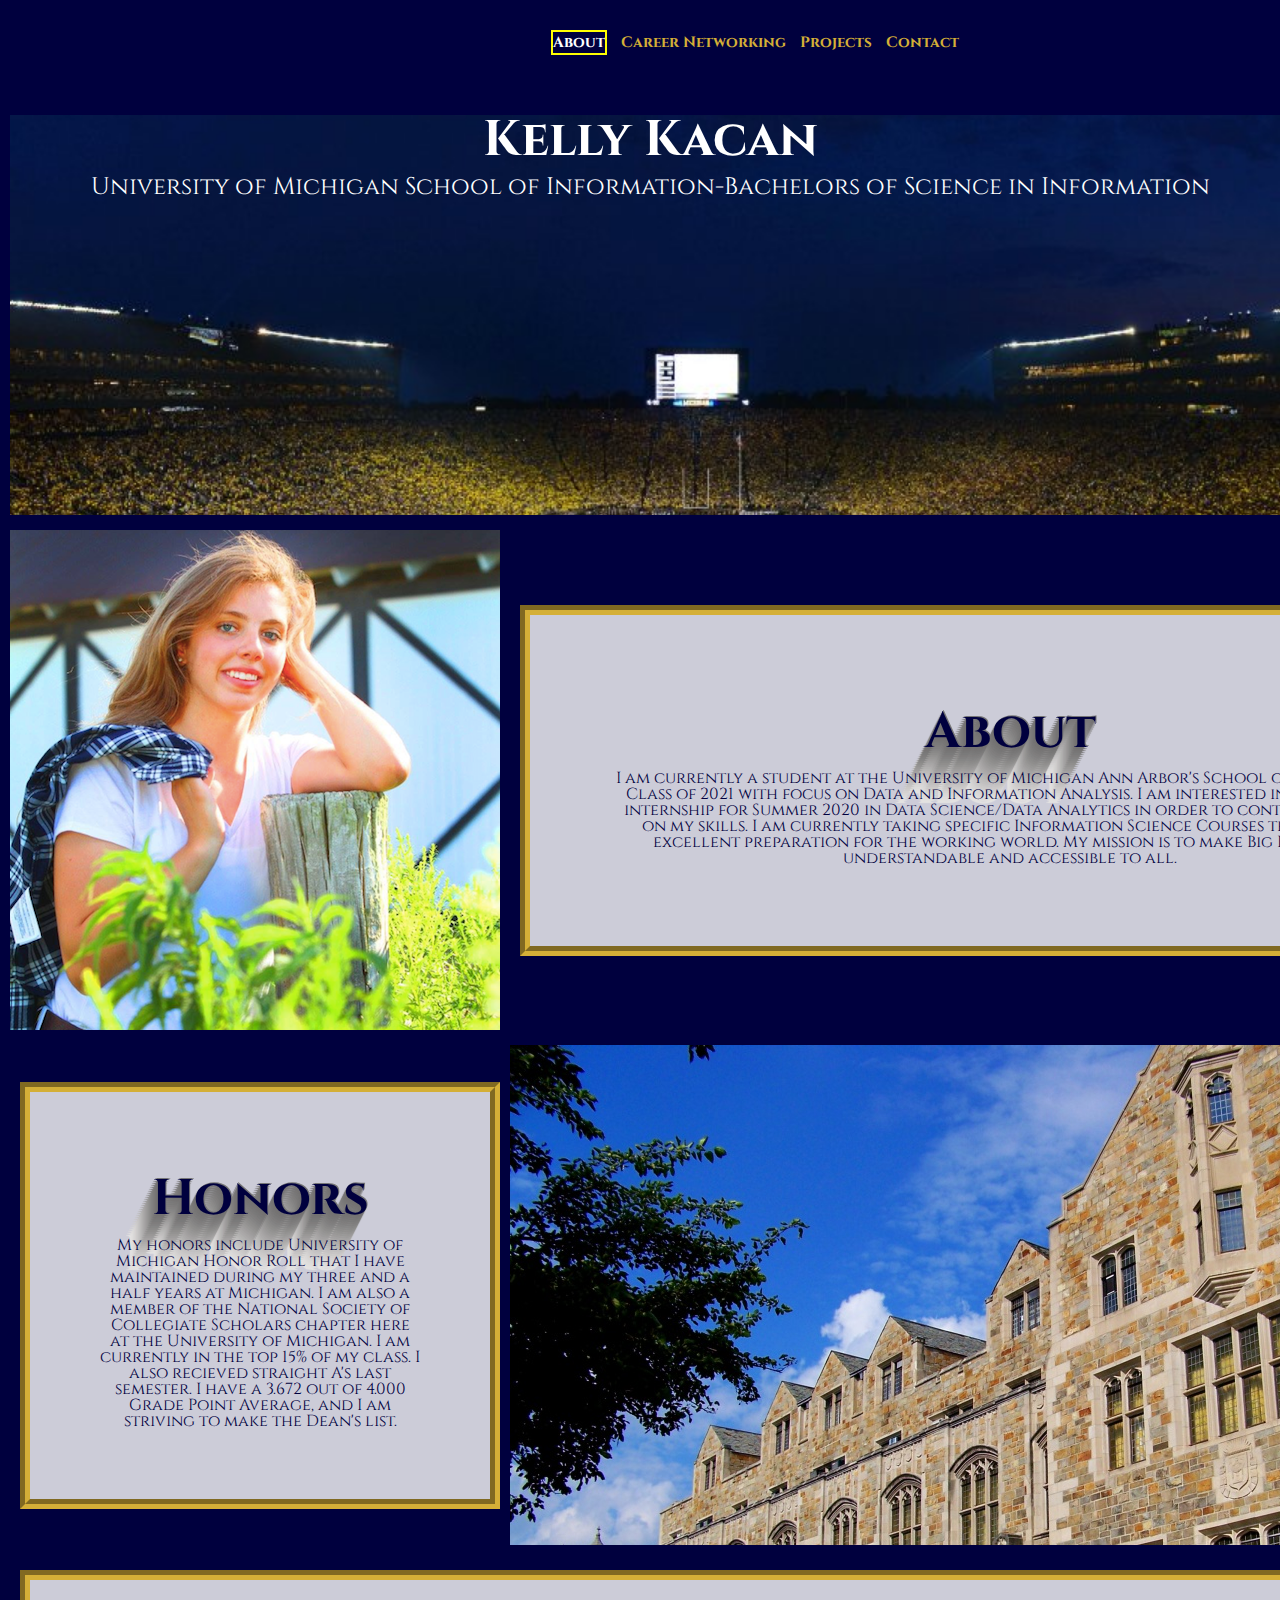
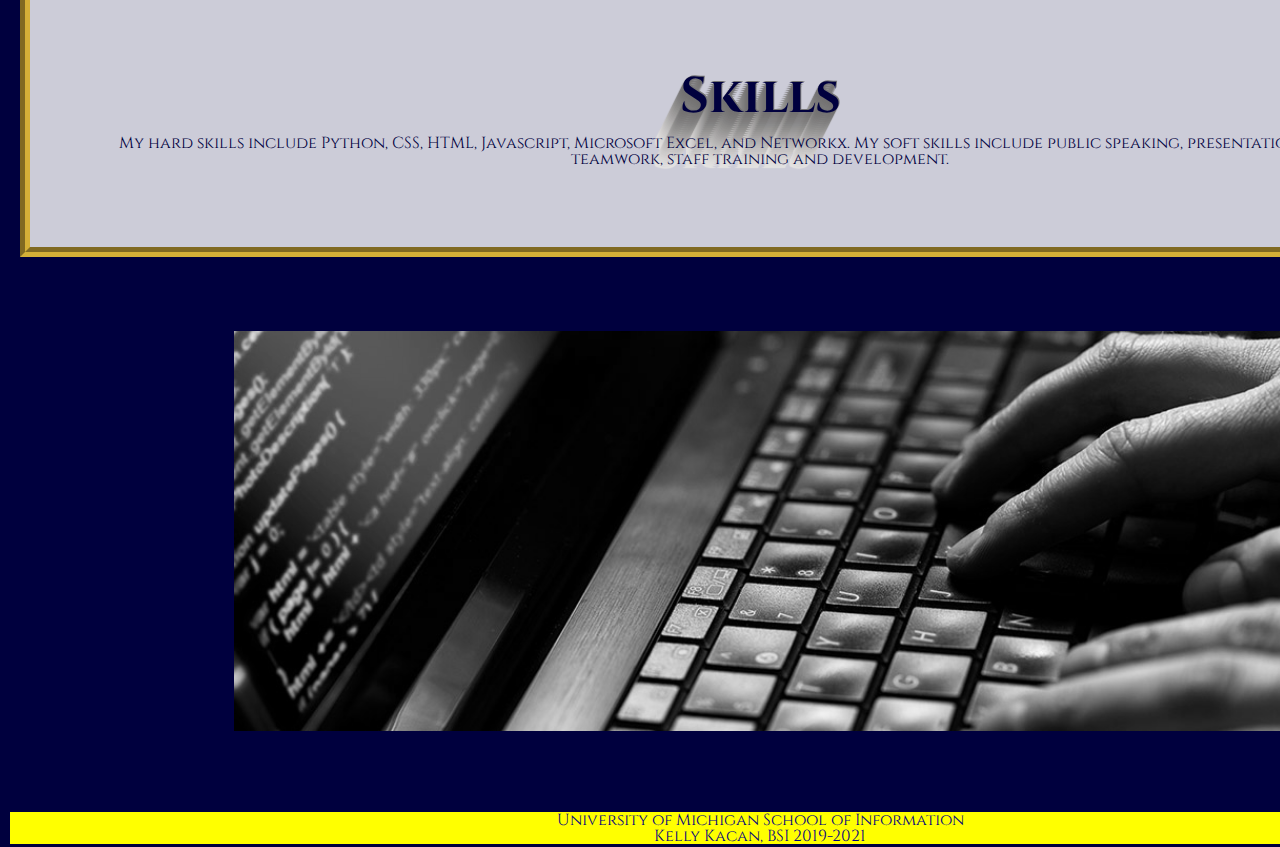
<file: index.html>
<!DOCTYPE html>
<html lang="en" dir="ltr">
  <head>
    <meta charset="utf-8">
    <meta name="viewport" content="width=device-width, initial-scale=1.0">
    <link href="https://fonts.googleapis.com/css?family=Cinzel&display=swap&effect=fire-animation" rel="stylesheet">
    <link rel="stylesheet" type="text/css" href="css/html5reset.css">
    <link rel="stylesheet" type="text/css" href="css/style.css">
    <title>Kelly Kacan</title>
  </head>
  <body>
    <div class="skip"><a href="#main">Skip to Main Content</a></div>
    <div class="container">
    <div class="nav">
      <nav role="navigation">
        <ul>
          <li class="active-page"><a href="index.html">About</a></li>
          <li><a href="careernetworking.html">Career Networking</a></li>
          <li><a href="projects.html">Projects</a></li>
          <li><a href="contact.html">Contact</a></li>
        </ul>
      </nav>
    </div>
    <header id="main">
      <div class="font-effect-fire-animation"><div>
      <h1>Kelly Kacan</h1>
      <p>University of Michigan School of Information-Bachelors of Science in Information</p>
    </header>
    <div class="about-image" role="region" aria-label="about-image">
      <img src="images/kk.png" alt="kellyk" role="img"/>
    </div>
    <!-- <a class="about-image" href="#" onkeypress="this.focus()" role="link" aria-label="about-image">
      <img src="images/kk.png" alt="Kelly K" role="img" aria-label="kelly"/></a> -->
    <div class="about text-block" role="main">
      <a name="about"></a>
      <h2>About</h2>
      <p>I am currently a student at the University of Michigan Ann Arbor's School of Information Class of 2021 with focus on Data and Information Analysis.
      I am interested in pursuing an internship for Summer 2020 in Data Science/Data Analytics in order to continue building on my skills.
      I am currently taking specific Information Science Courses that provide excellent preparation for the working world. My mission is to make Big Data more understandable and accessible to all.
      </p>
    </div>
      <div class="method-image" role="region" aria-label="method-image">
        <img src="images/lawquad.jpeg" alt="law" role="img"/>
      </div>
      <div class="method text-block" role="region" aria-label="method">
        <a name="method"></a>
        <h2>Honors</h2>
        <p>My honors include University of Michigan Honor Roll that I have maintained during my three and a half years at Michigan.
          I am also a member of the National Society of Collegiate Scholars chapter here at the University of Michigan.
          I am currently in the top 15% of my class. I also recieved straight A's last semester. I have a 3.672 out of 4.000 Grade Point Average, and I am striving to make the Dean's list.</p>
      </div>
      <div class="skills text-block" role="region" aria-label="skills">
        <a name="skills"></a>
        <h2>Skills</h2>
        <p>My hard skills include Python, CSS, HTML, Javascript, Microsoft Excel, and Networkx.
          My soft skills include public speaking, presentation, leadership, teamwork, staff training and development.</p>
      </div>
      <div class="coding-image" role="region" aria-label="coding-image">
        <img src="images/coding.jpeg" height="400"alt="code" role="img"/>
      </div>
      <div class="si-image" role="region" aria-label="si-image">
        <img src="images/si.png" width="400" height="400" alt="si" role="img"/>
      </div>
    </body>
    <footer aria-label="footer">
      <p>University of Michigan School of Information <br/>
       Kelly Kacan, BSI 2019-2021</p>
    </footer>
    </div>
  </body>
</html>
</file>
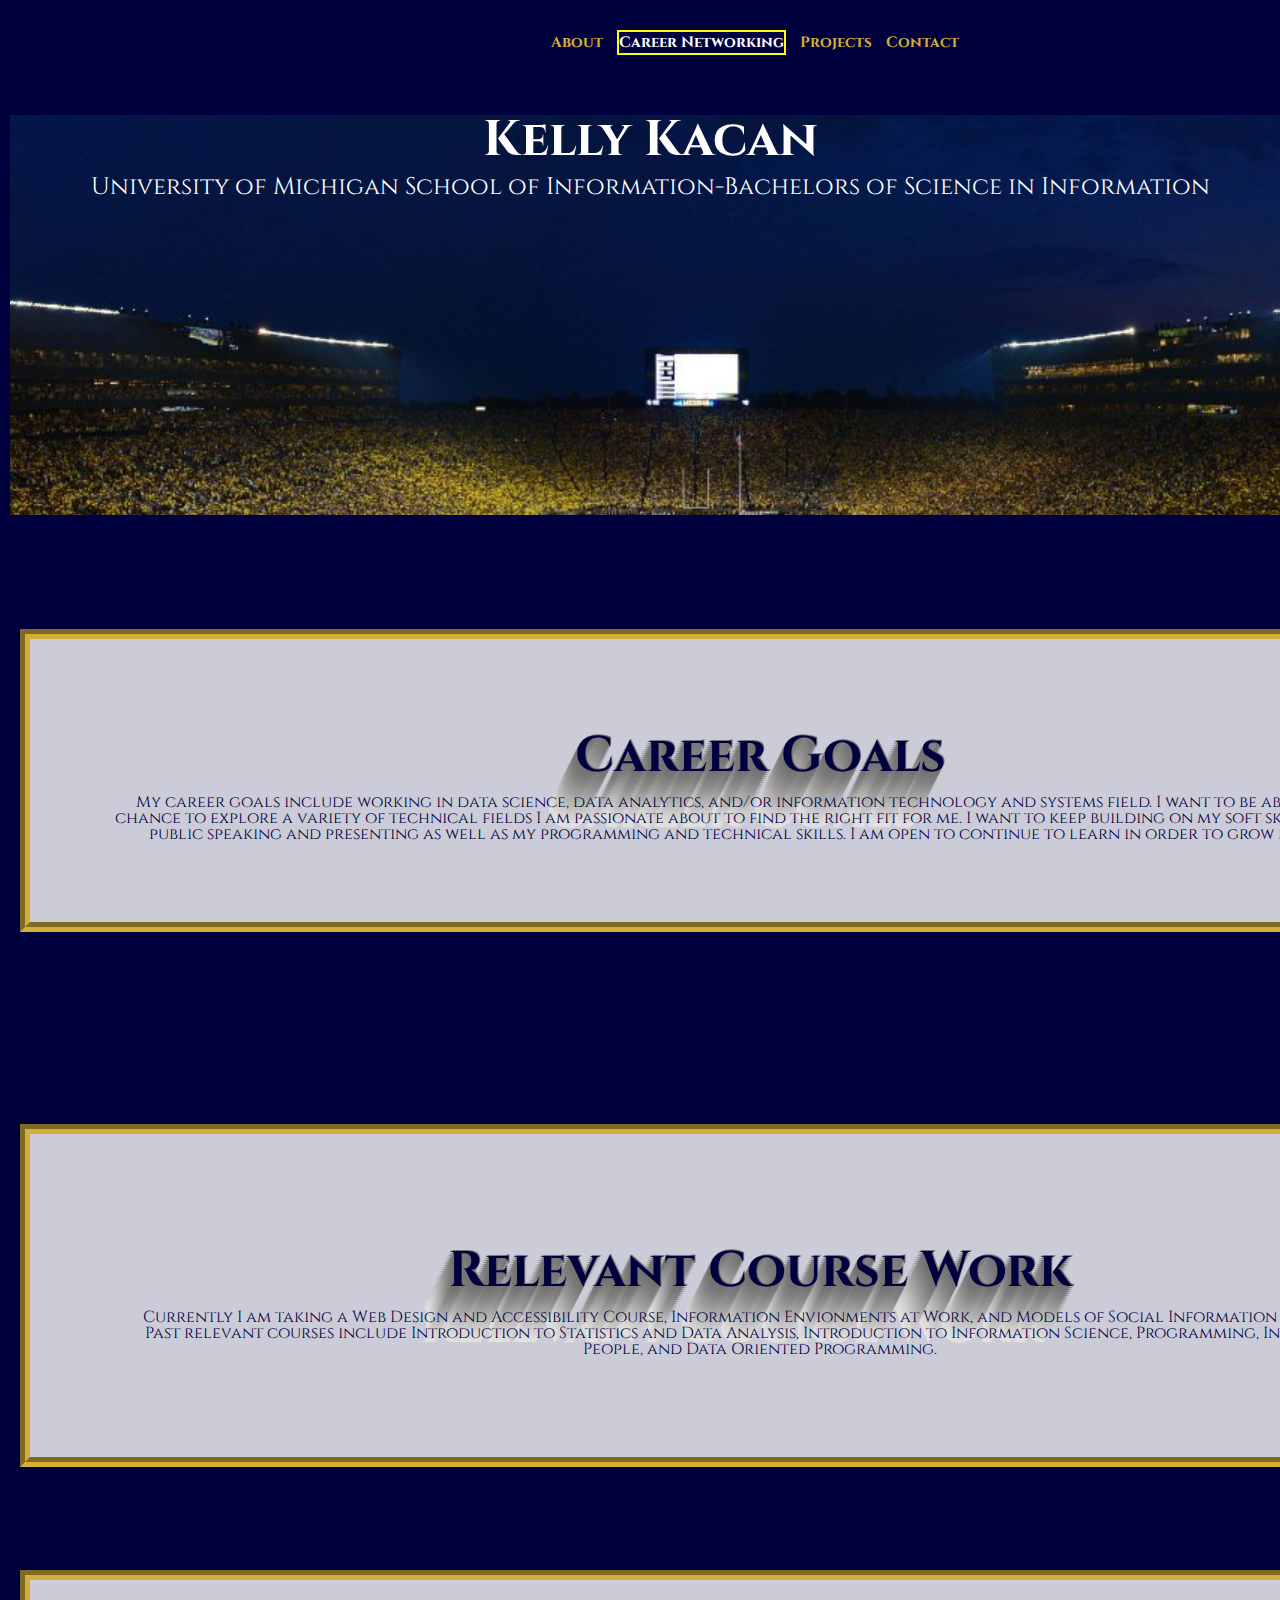
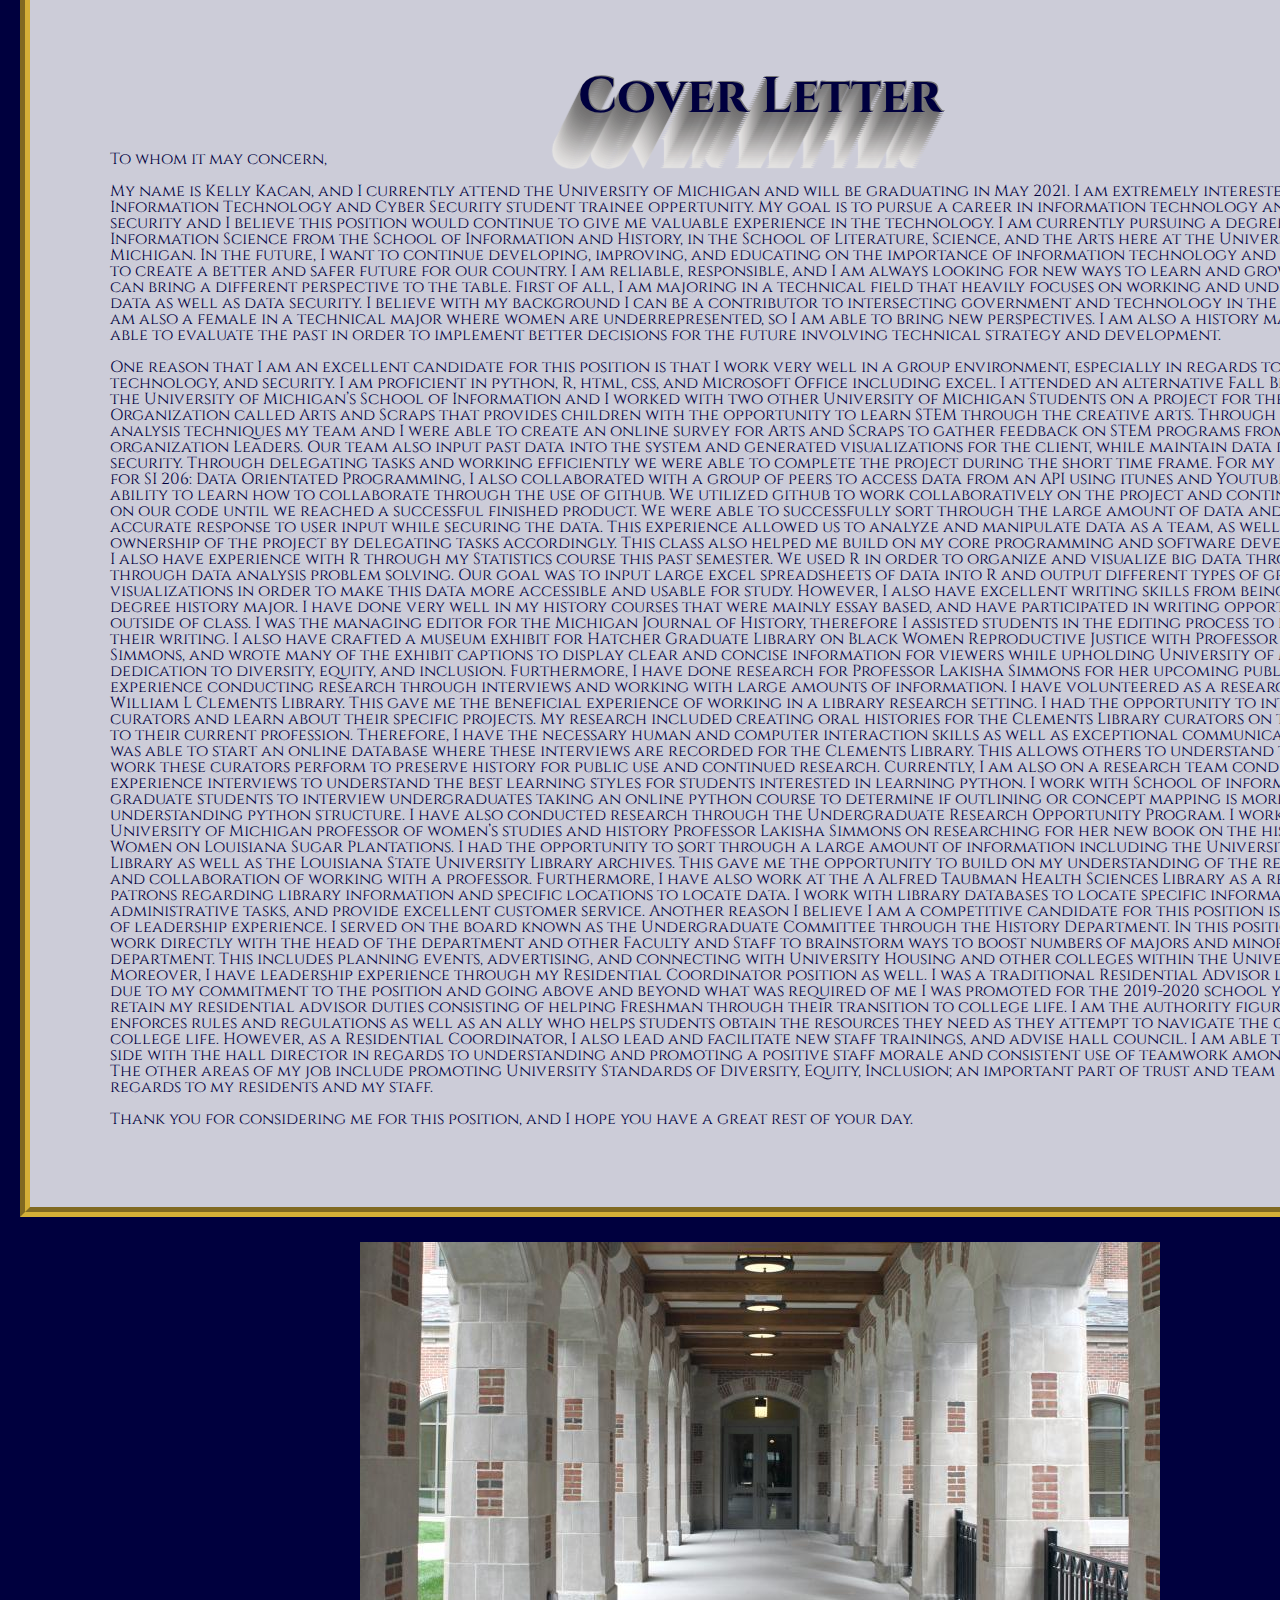
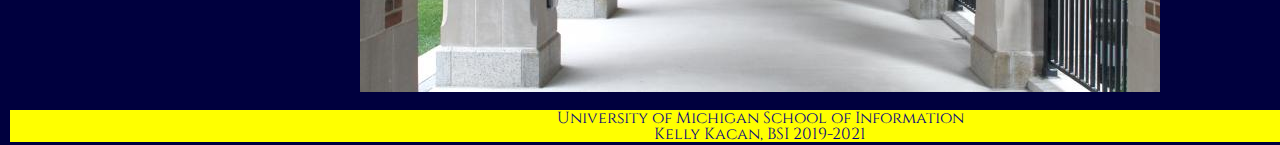
<file: careernetworking.html>
<!DOCTYPE html>
<html lang="en" dir="ltr">
  <head>
    <!-- Global site tag (gtag.js) - Google Analytics -->
    <script async src="https://www.googletagmanager.com/gtag/js?id=UA-151582466-1">
      window.dataLayer = window.dataLayer || [];
      function gtag(){dataLayer.push(arguments);}
      gtag('js', new Date());
      gtag('config', 'UA-151582466-1');
    </script>
    <meta charset="utf-8">
    <meta name="viewport" content="width=device-width, initial-scale=1.0">
    <link href="https://fonts.googleapis.com/css?family=Cinzel&display=swap&effect=fire-animation" rel="stylesheet">
    <link rel="stylesheet" type="text/css" href="css/html5reset.css">
    <link rel="stylesheet" type="text/css" href="css/style.css">
    <title>Kelly Kacan</title>
  </head>
  <body>
    <div class="skip"><a href="#main">Skip to Main Content</a></div>
    <div class="container">
    <div class="nav">
      <nav>
        <ul>
          <li><a href="index.html">About</a></li>
          <li class="active-page"><a href="careernetworking.html">Career Networking</a></li>
          <li><a href="projects.html">Projects</a></li>
          <li><a href="contact.html">Contact</a></li>
        </ul>
      </nav>
    </div>
    <header id="main">
    <div class="font-effect-fire-animation"><div>
    <h1>Kelly Kacan</h1>
    <p>University of Michigan School of Information-Bachelors of Science in Information</p>
    </header>
      <div class="careergoals text-block" role="main">
        <a name="careergoals"></a>
        <h2>Career Goals</h2>
        <p>My career goals include working in data science, data analytics, and/or information
        technology and systems field. I want to be able to have a chance to explore a variety
        of technical fields I am passionate about to find the right fit for me. I want to
        keep building on my soft skills including public speaking and presenting as well as
        my programming and technical skills. I am open to continue to learn in order to grow
        in my field.</p>
      </div>
      <div class="northquad-image" role="region" aria-label="northquad-image">
        <img src="images/nq.jpeg" alt="North Quad"/>
      </div>
      <div class="relevantcoursework text-block" role="region" aria-label="relevantcoursework">
        <h2>Relevant Course Work</h2>
        <p>Currently I am taking a Web Design and Accessibility Course, Information Envionments at Work, and Models of Social Information Processing.
        Past relevant courses include Introduction to Statistics and Data Analysis, Introduction to Information Science, Programming, Information, People, and Data Oriented Programming.</p>
      </div>
      <div class="coverletter text-block" role="region" aria-label="coverletter">
        <h2>Cover Letter</h2>
        <br>To whom it may concern,<br />
        <br>My name is Kelly Kacan, and I currently attend the University of Michigan and will be graduating in May 2021. I am extremely interested in the Information Technology and Cyber Security student trainee oppertunity. My goal is to pursue a career in information technology and cyber security and I believe this position would continue to give me valuable experience in the technology. I am currently pursuing a degree in Information Science from the School of Information and History, in the School of Literature, Science, and the Arts here at the University of Michigan. In the future, I want to continue developing, improving, and educating on the importance of information technology and cyber security to create a better and safer future for our country. I am reliable, responsible, and I am always looking for new ways to learn and grow.
        I believe I can bring a different perspective to the table. First of all, I am majoring in a technical field that heavily focuses on working and understanding data as well as data security. I believe with my background I can be a contributor to intersecting government and technology in the corporation. I am also a female in a technical major where women are underrepresented, so I am able to bring new perspectives. I am also a history major so I am able to evaluate the past in order to implement better decisions for the future involving technical strategy and development.<br />
        <br>      One reason that I am an excellent candidate for this position is that I work very well in a group environment, especially in regards to programming, technology, and security. I am proficient in python, R, html, css, and Microsoft Office including excel. I attended an alternative Fall Break Trip with the University of Michigan’s School of Information and I worked with two other University of Michigan Students on a project for the Non-profit Organization called Arts and Scraps that provides children with the opportunity to learn STEM through the creative arts. Through utilizing data analysis techniques my team and I were able to create an online survey for Arts and Scraps to gather feedback on STEM programs from teachers and organization Leaders. Our team also input past data into the system and generated visualizations for the client, while maintain data privacy and security. Through delegating tasks and working efficiently we were able to complete the project during the short time frame. For my final project for SI 206: Data Orientated Programming, I also collaborated with a group of peers to access data from an API using itunes and Youtube. We had the ability to learn how to collaborate through the use of github. We utilized github to work collaboratively on the project and continued to build on our code until we reached a successful finished product. We were able to successfully sort through the large amount of data and deliver an accurate response to user input while securing the data. This experience allowed us to analyze and manipulate data as a team, as well as take ownership of the project by delegating tasks accordingly. This class also helped me build on my core programming and software development skills. I also have experience with R through my Statistics course this past semester. We used R in order to organize and visualize big data through different through data analysis problem solving. Our goal was to input large excel spreadsheets of data into R and output different types of graphs and data visualizations in order to make this data more accessible and usable for study.
        However, I also have excellent writing skills from being a dual degree history major. I have done very well in my history courses that were mainly essay based, and have participated in writing opportunities outside of class. I was the managing editor for the Michigan Journal of History, therefore I assisted students in the editing process to help improve their writing. I also have crafted a museum exhibit for Hatcher Graduate Library on Black Women Reproductive Justice with Professor Lakisha Simmons, and wrote many of the exhibit captions to display clear and concise information for viewers while upholding University of Michigan’s dedication to diversity, equity, and inclusion. Furthermore, I have done research for Professor Lakisha Simmons for her upcoming publications.
        I have experience conducting research through interviews and working with large amounts of information. I have volunteered as a researcher in the William L Clements Library. This gave me the beneficial experience of working in a library research setting. I had the opportunity to interview curators and learn about their specific projects. My research included creating oral histories for the Clements Library curators on their journey to their current profession. Therefore, I have the necessary human and computer interaction skills as well as exceptional communication skills. I was able to start an online
        database where these interviews are recorded for the Clements Library. This allows others to understand the important work these curators perform to preserve history for public use and continued research. Currently, I am also on a research team conducting user experience interviews to understand the best learning styles for students interested in learning python. I work with School of information graduate students to interview undergraduates taking an online python course to determine if outlining or concept mapping is more useful in understanding python structure. I have also conducted research through the Undergraduate Research Opportunity Program. I worked with University of Michigan professor of women’s studies and history Professor Lakisha Simmons on researching for her new book on the history of Black Women on Louisiana Sugar Plantations. I had the opportunity to sort through a large amount of information including the University of Michigan Library as well as the Louisiana State University Library archives. This gave me the opportunity to build on my understanding of the research process and collaboration of working with a professor. Furthermore, I have also work at the A Alfred Taubman Health Sciences Library as a resource for patrons regarding library information and specific locations to locate data. I work with library databases to locate specific information, do administrative tasks, and provide excellent customer service.
        Another reason I believe I am a competitive candidate for this position is my abundance of leadership experience. I served on the board known as the Undergraduate Committee through the History Department. In this position I am able to work directly with the head of the department and other Faculty and Staff to brainstorm ways to boost numbers of majors and minors for the department. This includes planning events, advertising, and connecting with University Housing and other colleges within the University. Moreover, I have leadership experience through my Residential Coordinator position as well. I was a traditional Residential Advisor last year, but due to my commitment to the position and going above and beyond what was required of me I was promoted for the 2019-2020 school year. I still retain my residential advisor duties consisting of helping Freshman through their transition to college life. I am the authority figure who enforces rules and regulations as well as an ally who helps students obtain the resources they need as they attempt to navigate the challenges of college life. However, as a Residential Coordinator, I also lead and facilitate new staff trainings, and advise hall council. I am able to work side by side with the hall director in regards to understanding and promoting a positive staff morale and consistent use of teamwork among our staff. The other areas of my job include promoting University Standards of Diversity, Equity, Inclusion; an important part of trust and team building in regards to my residents and my staff.<br />
        <br>Thank you for considering me for this position, and I hope you have a great rest of your day.<br />
      </div>
      </body>
      <footer>
        <p>University of Michigan School of Information <br/>
         Kelly Kacan, BSI 2019-2021</p>
      </footer>
</file>
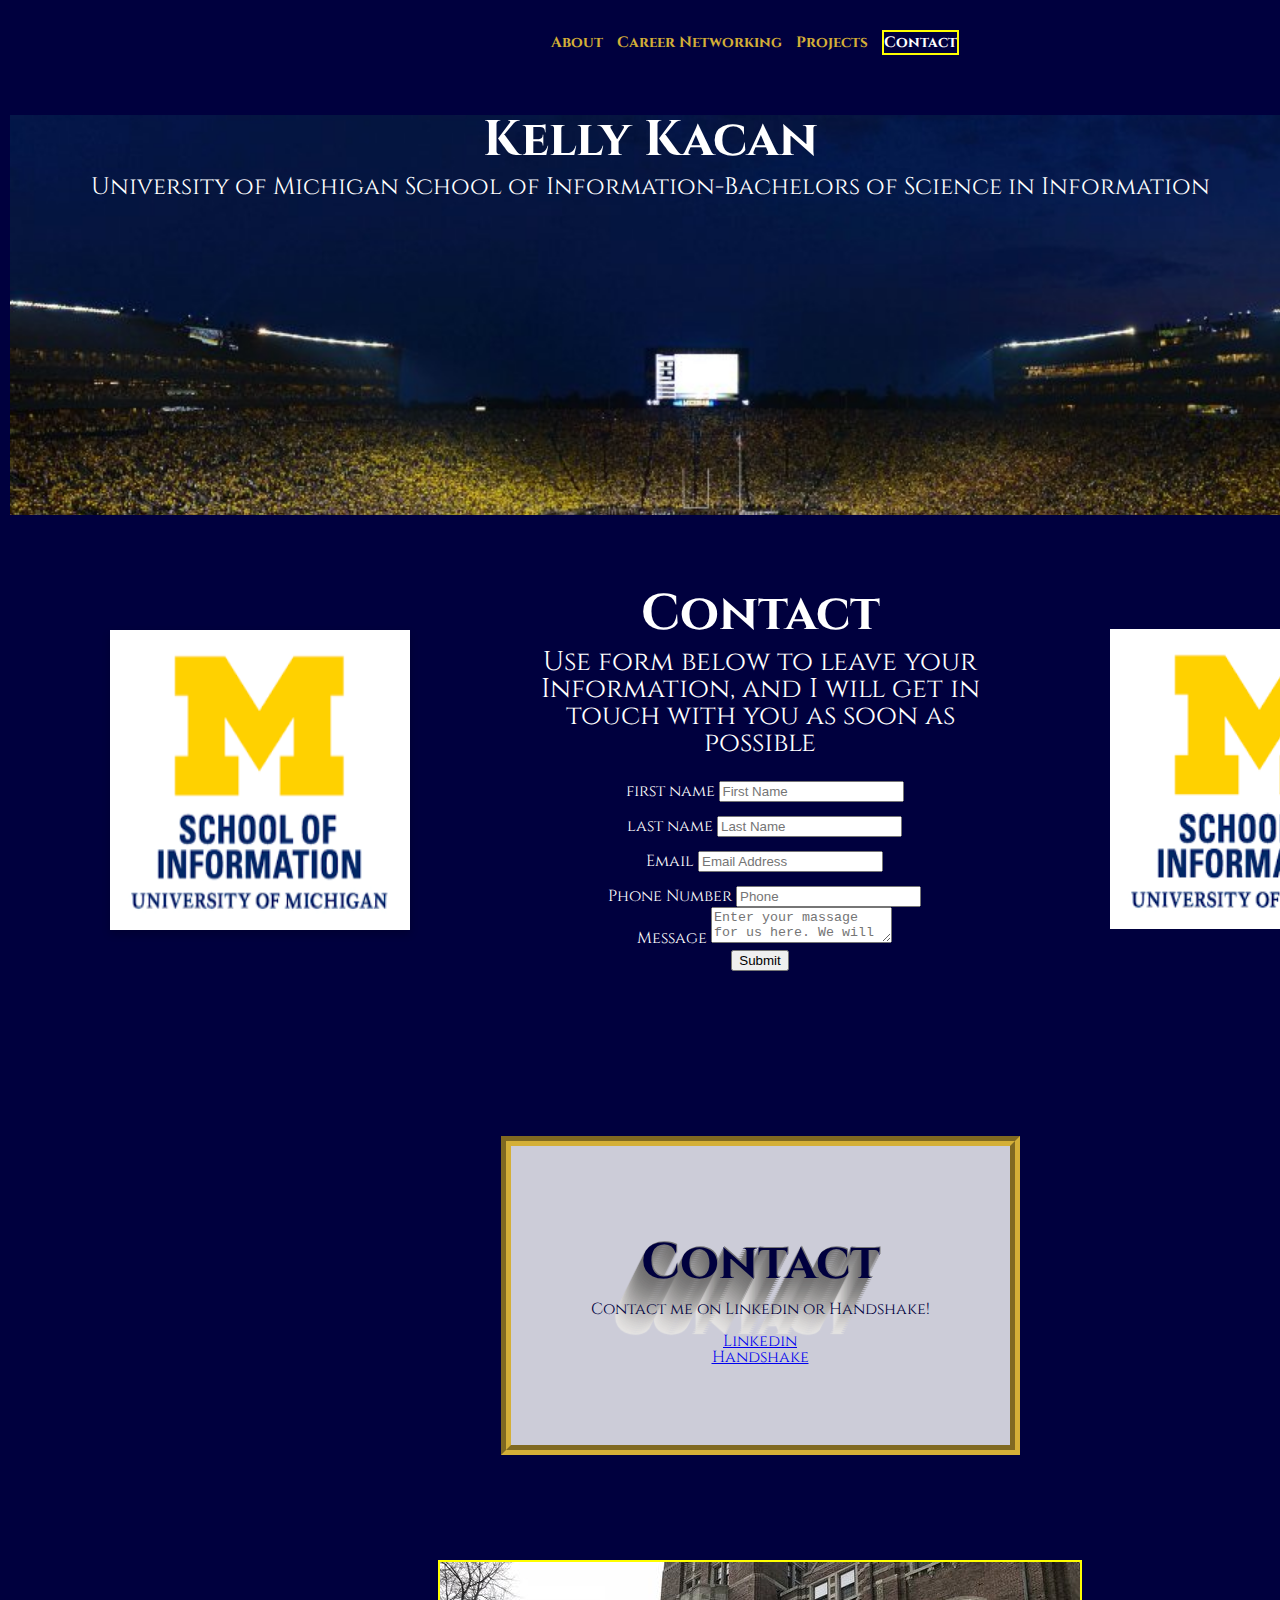
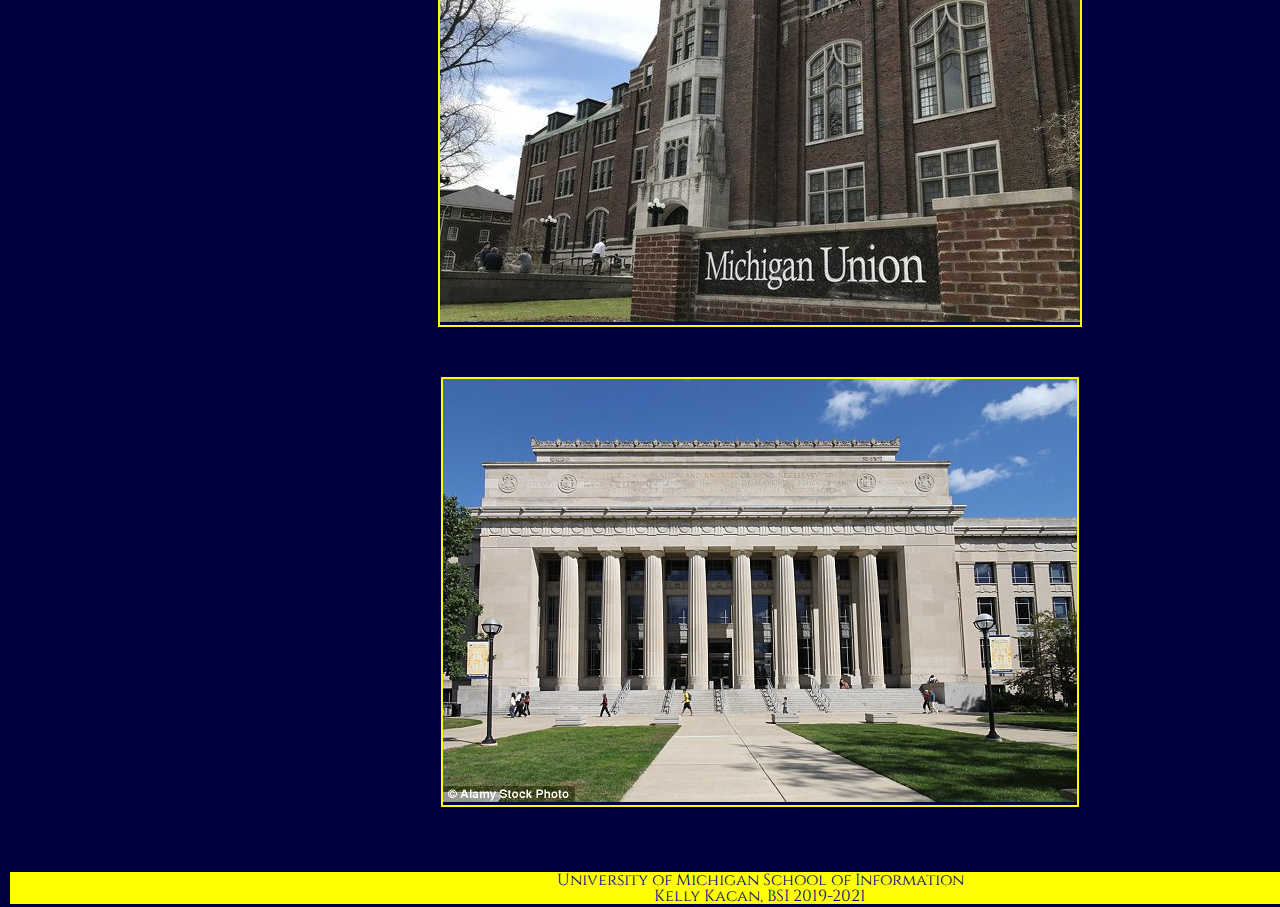
<file: contact.html>
<!DOCTYPE html>
<html lang="en" dir="ltr">
  <head>
    <!-- Global site tag (gtag.js) - Google Analytics -->
    <script async src="https://www.googletagmanager.com/gtag/js?id=UA-151582466-1"></script>
    <script>
      window.dataLayer = window.dataLayer || [];
      function gtag(){dataLayer.push(arguments);}
      gtag('js', new Date());

      gtag('config', 'UA-151582466-1');
    </script>

    <meta charset="utf-8">
    <meta name="viewport" content="width=device-width, initial-scale=1.0">
    <link href="https://fonts.googleapis.com/css?family=Cinzel&display=swap&effect=fire-animation" rel="stylesheet">
    <link rel="stylesheet" type="text/css" href="css/html5reset.css">
    <link rel="stylesheet" type="text/css" href="css/style.css">
    <title>Kelly Kacan</title>
  </head>
  <body>
    <div class="skip"><a href="#main">Skip to Main Content</a></div>
    <div class="container">
    <div class="nav">
      <nav>
        <ul>
          <li><a href="index.html">About</a></li>
          <li><a href="careernetworking.html">Career Networking</a></li>
          <li><a href="projects.html">Projects</a></li>
          <li class="active-page"><a href="contact.html">Contact</a></li>
        </ul>
      </nav>
    </div>
    <header id="main">
    <div class="font-effect-fire-animation"><div>
    <h1>Kelly Kacan</h1>
    <p>University of Michigan School of Information-Bachelors of Science in Information</p>
    </header>

    <head>
    <meta charset="UTF-8">
    <title>Contact Form</title>

  </head>
  <body>

<!-- http://www.prepbootstrap.com/bootstrap-template/contact-form -->
<div class="form" role="main">
    <h1>Contact</h1>
    <form class="form-horizontal" action="https://formspree.io/xgeeelpn" method="POST">
    <fieldset>
        <legend class="text-center header">Use form below to leave your Information, and I will get in touch with you as soon as possible</legend>
        <div class="form-group">
            <span><i class="fa fa-user bigicon"></i></span>
            <div>
                <label for="fname">first name</label>
                <input id="fname" name="name" type="text" placeholder="First Name" class="form-control">
            </div>
        </div>
        <div class="form-group">
            <span><i class="fa fa-user bigicon"></i></span>
            <div>
                <label for="lname">last name</label>
                <input id="lname" name="name" type="text" placeholder="Last Name" class="form-control">
            </div>
        </div>

        <div class="form-group">
            <span><i class="fa fa-paper-plane bigicon"></i></span>
            <div>
                <label for="email">Email</label>
                <input id="email" name="email" type="text" placeholder="Email Address" class="form-control">
            </div>
        </div>

        <div class="form-group">
            <span><i class="fa fa-phone-square bigicon"></i></span>
            <div>
                <label for="phone">Phone Number</label>
                <input id="phone" name="phone" type="text" placeholder="Phone" class="form-control">
            </div>
        </div>

        <div class="form-group">
            <span><i class = "fas fa-pencil-alt bigicon"></i></span>
            <div>
                <label for="message">Message</label>
                <textarea class="form-control" id="message" name="message" placeholder="Enter your massage for us here. We will get back to you within 2 business days."></textarea>
            </div>
        </div>

        <div class="form-group">
            <div>
                <button type="submit" class="btn btn-primary btn-lg">Submit</button>
            </div>
        </div>
    </fieldset>
</form>
</div>
<div class="connect text-block" role="region" aria-label="connect">
  <a name="connect"></a>
  <h2>Contact</h2>
  <p>Contact me on Linkedin or Handshake!</p>
  <br><a href="https://www.linkedin.com">Linkedin</a><br />
  <a href="https://umich.joinhandshake.com/users/1520683">Handshake</a>
</div>
<div class="contact-image" role="region" aria-label="contact-image">
  <img src="images/building.jpeg" alt="building">
</div>
<div class="logo-image" role="region" aria-label="logo-image">
  <img src="images/si.png" alt="umich logo" style="width:300px;height:300px;">
</div>
<div class="union-image" role="region" aria-label="union-image">
  <img src="images/union.jpeg" alt="union">
</div>
<div class="flip-card" role="region" aria-label="flip-card" tabindex="0">
  <div class="flip-card-inner">
    <div class="flip-card-front">
      <img src="images/si.png" alt="School of Information" style="width:300px;height:300px;">
    </div>
    <div class="flip-card-back">
      <h1>SI</h1>
      <p>The school of information offers many oppertunities for students to get involved in</p>
    </div>
  </div>
</div>
</body>
<footer>
  <p>University of Michigan School of Information <br/>
   Kelly Kacan, BSI 2019-2021</p>
</footer>
</file>
<file: css/style.css>
html{
    scroll-behavior: smooth;
}

body{
  background-color: #00003E;
  font-size: 16px;
  font-family: 'Cinzel', serif;
  padding-left: 10px;
}

h1{
  font-size: 50px;
  margin: auto;
  text-align: center;
  color: white;
}
label{
  color: white;
}
h2{
  font-size: 50px;
  line-height: 1.5;
  text-align: left;
  text-shadow:
    1px -1px 0 #767676,
    -1px 2px 1px #737272,
    -2px 4px 1px #767474,
    -3px 6px 1px #787777,
    -4px 8px 1px #7b7a7a,
    -5px 10px 1px #7f7d7d,
    -6px 12px 1px #828181,
    -7px 14px 1px #868585,
    -8px 16px 1px #8b8a89,
    -9px 18px 1px #8f8e8d,
    -10px 20px 1px #949392,
    -11px 22px 1px #999897,
    -12px 24px 1px #9e9c9c,
    -13px 26px 1px #a3a1a1,
    -14px 28px 1px #a8a6a6,
    -15px 30px 1px #adabab,
    -16px 32px 1px #b2b1b0,
    -17px 34px 1px #b7b6b5,
    -18px 36px 1px #bcbbba,
    -19px 38px 1px #c1bfbf,
    -20px 40px 1px #c6c4c4,
    -21px 42px 1px #cbc9c8,
    -22px 44px 1px #cfcdcd,
    -23px 46px 1px #d4d2d1,
    -24px 48px 1px #d8d6d5,
    -25px 50px 1px #dbdad9,
    -26px 52px 1px #dfdddc,
    -27px 54px 1px #e2e0df,
    -28px 56px 1px #e4e3e2;
}

nav ul{
  list-style-type: none;
}

nav li{
  display: inline;
  text-align: center;
  padding-right: 10px;
  text-decoration: none;
  /*Your code here */
}

nav a{
  color: #d4af37;
  font-weight: bold;
  text-decoration: none;
}

nav a:hover{
  text-decoration: underline;
}

.skip a{
  background: white;
  left: 0;
  padding: 6px;
  position: absolute;
  top: -40px;
  -webkit-transition: top 1s ease-out;
  transition: top 1s ease-out;
  z-index: 1;
}

.skip a:focus{
  top:0px;
}

*:focus{
  border: 2px solid yellow;
}

.active-page a{
  color: white;
  border: 2px solid yellow;
}
footer{
  background-color: yellow;
  color: navy;
  grid-column: 1 / -1;
  grid-row: -1/ span 1;
  text-align: center;
}

.container{
  display: grid;
  grid-template-columns: 1fr 5fr 1fr;
  grid-template-rows: 100px auto auto auto auto auto auto auto auto auto auto auto auto 100px;
  width: 100vw;
}

.nav{
  padding-top: 20px;
  padding-bottom: 20px;
  font-size: 15px;
  grid-column-start: 1;
  grid-column-end: 4;
  grid-row-start:1;
  grid-row-end: 2;
  text-align: left;
  column-span: all;
  background-color: #00003E;
  padding: 20px 0;
}

header{
  background-attachment: fixed; /* Parallax effect */
  background-image: url(../images/mich.jpg);      /* Your code here - Link to header.jpg in the images folder */
  background-position: center;  /* Parallax effect */
  background-repeat: no-repeat; /* Parallax effect */
  background-size: cover;       /* Parallax effect */
  height: 400px;                /* Parallax effect */

  /*Your code here - cover the entire row*/

  grid-column-start: 1;
  grid-column-end: -1;
  grid-row: 2/ span 1;
  width: 100vw;
  color: white;
}
.flip-card-back h1{
  color:navy;
}
header p{
  color: white;
  font-size: 24px;
  padding: 100px;
  text-align: center;
  padding: 10px;
}
.flip-card {
  background-color: transparent;
  width: 300px;
  height: 300px;
  perspective: 1000px;
  grid-row: 9/ span 1;
  grid-column: 1/ span 3;
  margin: auto;
}

.flip-card-inner {
  position: relative;
  width: 100%;
  height: 100%;
  text-align: center;
  transition: transform 0.6s;
  transform-style: preserve-3d;
  box-shadow: 0 4px 8px 0 rgba(0,0,0,0.2);
}

.flip-card:focus .flip-card-inner {
  transform: rotateY(180deg);
}

.flip-card-front, .flip-card-back {
  position: absolute;
  width: 100%;
  height: 100%;
  backface-visibility: hidden;
}

.flip-card-front {
  background-color: yellow;
  color: black;
}

.flip-card-back {
  background-color: yellow;
  color: navy;
  transform: rotateY(180deg);
}
.form{
  grid-row: 3/ span 1;
  grid-column: 1/ span 3;
  color: yellow;
  margin: auto;
}
.logo-image{
  grid-row: 8/ span 1;
  grid-column: 1/ span 3;
  margin: auto
}
.logo-image:hover{
  animation: shake 0.5s;
  animation-iteration-count: infinite;
}
@keyframes shake {
  0% { transform: translate(1px, 1px) rotate(0deg); }
  10% { transform: translate(-1px, -2px) rotate(-1deg); }
  20% { transform: translate(-3px, 0px) rotate(1deg); }
  30% { transform: translate(3px, 2px) rotate(0deg); }
  40% { transform: translate(1px, -1px) rotate(1deg); }
  50% { transform: translate(-1px, 2px) rotate(-1deg); }
  60% { transform: translate(-3px, 1px) rotate(0deg); }
  70% { transform: translate(3px, 1px) rotate(-1deg); }
  80% { transform: translate(-1px, -1px) rotate(1deg); }
  90% { transform: translate(1px, 2px) rotate(0deg); }
  100% { transform: translate(1px, -2px) rotate(-1deg); }
}

.union-image{
  grid-row: 5/ span 1;
  grid-column: 1/ span 2;
  border: 2px solid yellow;
  overflow: hidden;
  margin: auto;
}
.connect{
  grid-row: 6/ span 1;
  grid-column: 1/ span 2;
}
.contact-image{
  grid-row: 7/ span 1;
  grid-column: 1/ span 2;
  border: 2px solid yellow;
  overflow: hidden;
}
.about-image{
  grid-column: 1/span 3;
  grid-row: 3/ span 1;
  overflow: hidden;
}

.about{
  grid-column: 2/span 1;
  grid-row: 3/span 1;
}

.method-image{
  grid-column: 1/ span 3;
  grid-row: 4/ span 1;
  overflow: hidden;
  /*Your code here */
}
.method{
  grid-column: 1/ span 2;
  grid-row: 4/ span 1;
}
.skills{
  grid-column: 1/ span 2;
  grid-row: 5/ span 1;
  width: auto;
}
.coding-image{
  grid-column: 1/ span 2;
  grid-row: 6/ span 1;
  width: auto;
  overflow: hidden;
}
.si-image{
  grid-column: 1/ span 2;
  grid-row: 7/ span 1;
  margin: auto;
}


.text-block{
  justify-self: center;
  align-self: center;
  padding: 80px;
  text-align: center;
  margin: 10px;
  border: 10px groove #d4af37;
  color: #00003E;
  background-color: rgba(255, 255, 255, .8);
}

.careergoals{
  grid-row: 3/ span 1;
  grid-column: 1/ span 3;
}
.relevantcoursework{
  grid-row: 4/ span 1;
  grid-column: 1/ span 3;
}
.coverletter{
  grid-row: 5/ span 1;
  grid-column: 1/ span 3;
}
.northquad-image{
  grid-row: 6/ span 1;
  grid-column: 1/ span 3;
  overflow: hidden;
}
.contact-image{
  grid-row: 4/ span 1;
  grid-column: 1/ span 3;
}
.connect{
  grid-row: 6/ span 1;
  grid-column: 1/ span 3;
}
.contact{
  grid-row: 5/ span 1;
  grid-column: 1/ span 3;
}
.picture{
  grid-row: 3/ span 1;
  grid-column: 1/ span 3;
  padding: 10px;
}
.picture1-image{
  grid-row: 4/ span 1;
  grid-column: 1/ span 3;
  filter: grayscale(100%);
}
.picture2-image{
  grid-row: 5/ span 1;
  grid-column: 1/ span 3;
  filter: grayscale(100%);
}
.picture3-image{
  grid-row: 6/ span 1;
  grid-column: 1/ span 3;
  filter: grayscale(80%);
}
.picture4-image{
  grid-row: 7/ span 1;
  grid-column: 1/ span 3;
  filter: grayscale(80%);
}
.picture5-image{
  grid-row: 8/ span 1;
  grid-column: 1/ span 3;
  filter: grayscale(80%);
}
.picture7-image{
  grid-row: 9/ span 1;
  grid-column: 1/ span 3;
  filter: grayscale(50%);
}
.picture8-image{
  grid-row: 10/ span 1;
  grid-column: 1/ span 3;
  filter: brightness(90%);
}
.picture9-image{
  grid-row: 11/ span 1;
  grid-column: 1/ span 3;
  filter: brightness(90%);
}
.picture10-image{
  grid-row: 12/ span 1;
  grid-column: 1/ span 3;
  filter: brightness(90%);
}

@media screen and (min-width: 600px){
  .container{
    grid-template-columns: 500px auto 500px auto;
    grid-template-rows: 100px auto 500px auto 500px auto 500px auto;
    grid-row-gap: 15px;
  }
  .nav{
    background-color: #00003E;
    padding-top: 35px;
    padding-bottom: 35px;
    text-align: center;
    grid-column: 1/ span 6;
    column-span: all;
    font-size: 15px;
  }
  .about-image{
    grid-column: 2/ span 2;
    grid-row: 3/ span 1;
  }
  .about{
    grid-column: 1/ span 1;
    grid-row: 3/ span 1;
  }
  .method-image{
    grid-column: 2/ span 2;
    grid-row: 4/ span 1;
    overflow: hidden;
  }
  .method{
    grid-column: 1/ span 1;
    grid-row: 4/ span 1;
  }
  .skills{
    grid-column: 1/ span 1;
    grid-row: 5/ span 1;
  }
  .coding-image{
    grid-column: 3/ span 3;
    grid-row: 5/ span 1;
  }
  .si-image{
    grid-column: 1/ span 3;
    grid-row: 6/ span 2;
    margin-left: 300px;
  }
  .form{
    grid-row: 3/ span 1;
    grid-column: 1/ span 1;
    color: yellow;
    margin: auto;
  }
  .logo-image{
    grid-row: 3/ span 1;
    grid-column: 2/ span 2;
  }
  .flip-card{
    grid-row: 7/ span 1;
    grid-column: 1/ span 4;
    margin: auto;
  }
  .union-image{
    grid-row: 6/ span 1;
    grid-column: 1/ span 4;
    margin: auto;
  }
  .contact-image{
    grid-row: 5/ span 1;
    grid-column: 1/ span 4;
    margin: auto;
  }
  .careergoals{
    grid-column: 1/ span 2;
    grid-row: 3/ span 1;
  }
  .relevantcoursework{
    grid-column: 3/ span 1;
    grid-row: 3/ span 1;
  }
  .coverletter{
    grid-column: 1/ span 3;
    grid-row: 5/ span 2;
  }
  .northquad-image{
    grid-row: 7/ span 1;
    grid-column: 1/ span 5;
    margin-left: 30px;
    overflow: hidden;
  }
  .picture{
    grid-row: 3/ span 1;
    grid-column: 1/ span 1;
  }
  .picture1-image{
    grid-row: 3/ span 1;
    grid-column: 2/ span 2;
  }
  .picture2-image{
    grid-row: 4/ span 1;
    grid-column: 1/ span 1;
  }
  .picture3-image{
    grid-row: 4/ span 1;
    grid-column: 2/ span 2;
  }
  .picture5-image{
    grid-row: 5/ span 1;
    grid-column: 1/ span 1;
  }
  .picture6-image{
    grid-row: 5/ span 1;
    grid-column: 2/ span 2;
  }
  .picture7-image{
    grid-row: 6/ span 1;
    grid-column: 1/ span 1;
  }
  .picture8-image{
    grid-row: 6/ span 1;
    grid-column: 2/ span 2;
  }
  .picture9-image{
    grid-row: 7/ span 1;
    grid-column: 1/ span 1;
  }
  .picture10-image{
    grid-row: 7/ span 1;
    grid-column: 2/ span 2;
  }

}

@media screen and (min-width: 1000px){
  .container{
    grid-template-columns: 500px auto 500px auto 500px auto;
    grid-template-rows: 100px auto 500px 500px auto 500px auto;
    grid-row-gap: 15px;
  }
  .nav{
    background-color: #00003E;
    padding-top: 35px;
    padding-bottom: 35px;
    text-align: center;
    grid-column: 1/ span 6;
    column-span: all;
  }
  h2{
    text-align: center;
  }
  .about-image{
    grid-column: 1/ span 2;
    grid-row: 3/ span 1;
  }
  .about{
    grid-column: 2/ span 4;
    grid-row: 3/ span 1;
  }
  .method{
    grid-column: 1/ span 2;
    grid-row: 4/ span 1;
    padding: 70px;
  }
  .method-image{
    grid-column: 3/ span 3;
    grid-row: 4/ span 1;
  }
  .skills{
    grid-column: 1/ span 5;
    grid-row: 5/ span 1;
  }
  .coding-image{
    grid-column: 1/ span 5;
    grid-row: 6/ span 1;
    margin: auto;
    filter: grayscale(100%)
  }

  .si-image{
    grid-column: 3/ span 1;
    grid-row:6/ span 1;
    visibility: hidden;
  }

  .careergoals{
    grid-row: 3/ span 1;
    grid-column: 1/ span 5;

  }
  .relevantcoursework{
    grid-row: 4/ span 1;
    grid-column: 1/ span 5;
    padding: 100px;
  }
  .coverletter{
    grid-row: 5/ span 2;
    grid-column: 1/ span 5;
    text-align: left;
  }
  .northquad-image{
    grid-row: 7/ span 1;
    grid-column: 1/ span 5;
    margin: auto;
  }
  .header {
      color: white;
      font-size: 27px;
      padding: 10px;
  }
  .bigicon {
      font-size: 35px;
      color: yellow;
      padding-left:2%;
  }
  form div{
      display:inline-block;
      width: 90%;
      text-align: center;
  }
  button.btn{
      display: block;
      margin: 0 auto;
  }
  .form{
    grid-row: 3/ span 1;
    grid-column: 2/ span 3;
    color: #d4af37;
    text-align: center;
  }
  .contact-image{
    grid-row: 6/ span 1;
    grid-column: 1/ span 6;
    border: 2px solid yellow;
    margin: auto;
  }
  .logo-image{
    grid-row: 3/ span 1;
    grid-column: 5/ span 1;
    margin: auto;
  }
  .connect{
    grid-row: 4/ span 1;
    grid-column: 1/ span 6;
    text-align: center;
    margin: auto;
  }
  .union-image{
    grid-row: 5/ span 1;
    grid-column: 1/ span 6;
    margin: auto;
    border: 2px solid yellow;
  }
  .flip-card{
    grid-row: 3/ span 1;
    grid-column: 1/ span 1;
    margin: auto;
  }
  .picture{
    grid-row: 3/ span 1;
    grid-column: 2/ span 3;
    margin-left: 0;
    font-size: 16px;
  }

  .picture1-image{
    grid-row: 4/ span 1;
    grid-column: 1/ span 2;
    overflow: hidden;
  }
  .picture2-image{
    grid-row: 4/ span 1;
    grid-column: 3/ span 2;
    overflow: hidden;
  }
  .picture3-image{
    grid-row: 4/ span 1;
    grid-column: 5/ span 2;
    overflow: hidden;
  }
  .picture5-image{
    grid-row: 5/ span 1;
    grid-column: 1/ span 2;
    overflow: hidden;
  }
  .picture6-image{
    grid-row: 5/ span 1;
    grid-column: 3/ span 2;
    overflow: hidden;
  }
  .picture7-image{
    grid-row: 5/ span 1;
    grid-column: 5/ span 2;
    overflow: hidden;
  }
  .picture8-image{
    grid-row: 6/ span 1;
    grid-column: 1/ span 2;
    overflow: hidden;
  }
  .picture9-image{
    grid-row: 6/ span 1;
    grid-column: 3/ span 2;
    overflow: hidden;
  }
  .picture10-image{
    grid-row: 6/ span 1;
    grid-column: 5/ span 2;
    overflow: hidden;
  }
  @media screen and (prefers-reduced-motion: reduce){
    html{
        scroll-behavior: auto; /* Removes scroll animation */
    }
    .skip a{
      background: white;
      left: 0;
      padding: 6px;
      position: absolute;
      top: -40px;
      -webkit-transition: none !important;/* Your code here - set to default setting */
      transition: none !important;/* Your code here - set to default setting */
      z-index: 1;
    }

    .skip a:focus{
      top:0;
    }
  }
</file>
